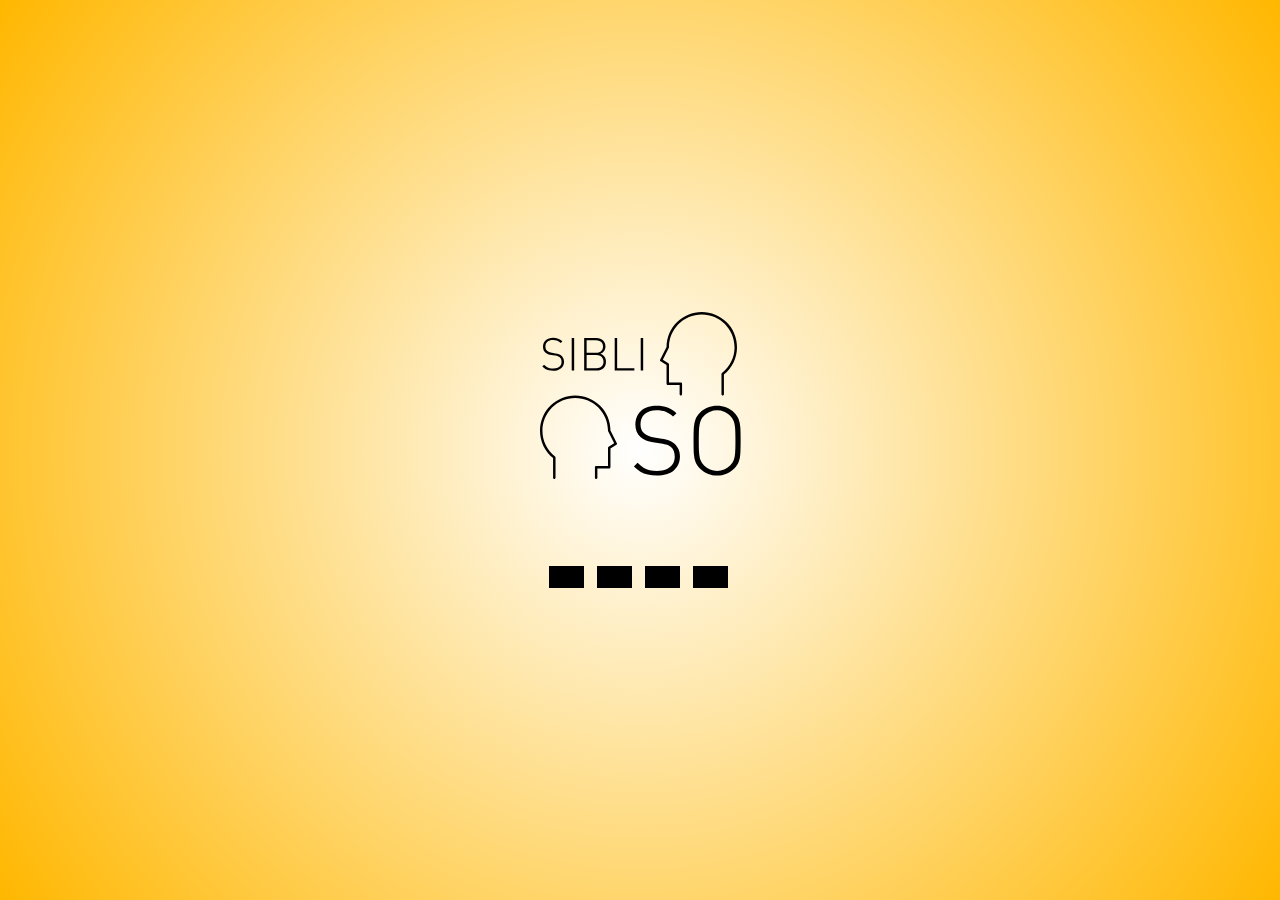
<file: index.html>
<!doctype html>
<html class="no-js" lang="">
<head>
    <title>SibliSo</title>
    <link rel="stylesheet" href="css/style.css">
</head>
<body>
<div class="preloader-section">
    <div class="preloader-section__wrap">
        <div class="preloader-section__header">
            <a href="login-form.html">
                <svg width="201px" height="167px" viewBox="0 0 201 167" version="1.1" xmlns="http://www.w3.org/2000/svg"
                     xmlns:xlink="http://www.w3.org/1999/xlink">
                    <title>logo</title>
                    <desc>Created with Sketch.</desc>
                    <defs></defs>
                    <g id="Preloading" stroke="none" stroke-width="1" fill="none" fill-rule="evenodd"
                       transform="translate(-620.000000, -429.000000)">
                        <g id="logo" transform="translate(620.000000, 429.000000)" fill="#000000">
                            <g id="solution"
                               transform="translate(38.500000, 125.250000) scale(-1, 1) translate(-38.500000, -125.250000) translate(0.000000, 83.500000)"
                               fill-rule="nonzero">
                                <path d="M66.6812644,10.3138607 C60.027,3.662903 51.1798288,0 41.7697463,0 C32.3596638,0 23.5121663,3.662903 16.858065,10.3138607 C10.2726552,16.8963225 6.61536324,25.6248279 6.54063472,34.9221759 L0.129645847,47.7380962 C-0.156867858,48.3108529 0.0459433806,49.0075547 0.595638523,49.3369876 L6.53949258,52.9017131 L6.53949258,71.8163832 C6.53949258,72.4931885 7.08837191,73.0419716 7.76566029,73.0419716 L19.6181253,73.0419716 L19.6181253,82.2744116 C19.6181253,82.9512169 20.1670046,83.5 20.844293,83.5 C21.5215813,83.5 22.0704607,82.9512169 22.0704607,82.2744116 L22.0704607,71.8163832 C22.0704607,71.1395779 21.5215813,70.5907947 20.844293,70.5907947 L8.99150166,70.5907947 L8.99150166,52.2077838 C8.99150166,51.7774008 8.76552132,51.3783303 8.39612096,51.15686 L2.83047805,47.8189867 L8.86195048,35.7617407 C8.94712141,35.5914793 8.99150166,35.4040939 8.99150166,35.2136099 C8.99150166,17.1482897 23.6957243,2.45101377 41.7695831,2.45101377 C59.8434419,2.45101377 74.5476646,17.1482897 74.5476646,35.2136099 C74.5476646,45.3652005 69.9523503,54.7780131 61.9400826,61.0391962 C61.6428002,61.2714301 61.4690319,61.6276091 61.4690319,62.0048262 L61.4690319,82.2742485 C61.4690319,82.9510538 62.0179112,83.4998369 62.6951996,83.4998369 C63.372488,83.4998369 63.9213673,82.9510538 63.9213673,82.2742485 L63.9213673,62.5960115 C72.2413598,55.8693821 77,45.9240949 77,35.213773 C77,25.8078099 73.3355289,16.9648184 66.6812644,10.3138607 Z"
                                      id="Shape"></path>
                            </g>
                            <g id="solution-copy" transform="translate(120.000000, 0.000000)" fill-rule="nonzero">
                                <path d="M66.6812644,10.3138607 C60.027,3.662903 51.1798288,0 41.7697463,0 C32.3596638,0 23.5121663,3.662903 16.858065,10.3138607 C10.2726552,16.8963225 6.61536324,25.6248279 6.54063472,34.9221759 L0.129645847,47.7380962 C-0.156867858,48.3108529 0.0459433806,49.0075547 0.595638523,49.3369876 L6.53949258,52.9017131 L6.53949258,71.8163832 C6.53949258,72.4931885 7.08837191,73.0419716 7.76566029,73.0419716 L19.6181253,73.0419716 L19.6181253,82.2744116 C19.6181253,82.9512169 20.1670046,83.5 20.844293,83.5 C21.5215813,83.5 22.0704607,82.9512169 22.0704607,82.2744116 L22.0704607,71.8163832 C22.0704607,71.1395779 21.5215813,70.5907947 20.844293,70.5907947 L8.99150166,70.5907947 L8.99150166,52.2077838 C8.99150166,51.7774008 8.76552132,51.3783303 8.39612096,51.15686 L2.83047805,47.8189867 L8.86195048,35.7617407 C8.94712141,35.5914793 8.99150166,35.4040939 8.99150166,35.2136099 C8.99150166,17.1482897 23.6957243,2.45101377 41.7695831,2.45101377 C59.8434419,2.45101377 74.5476646,17.1482897 74.5476646,35.2136099 C74.5476646,45.3652005 69.9523503,54.7780131 61.9400826,61.0391962 C61.6428002,61.2714301 61.4690319,61.6276091 61.4690319,62.0048262 L61.4690319,82.2742485 C61.4690319,82.9510538 62.0179112,83.4998369 62.6951996,83.4998369 C63.372488,83.4998369 63.9213673,82.9510538 63.9213673,82.2742485 L63.9213673,62.5960115 C72.2413598,55.8693821 77,45.9240949 77,35.213773 C77,25.8078099 73.3355289,16.9648184 66.6812644,10.3138607 Z"
                                      id="Shape"></path>
                            </g>
                            <path d="M24.0163574,49.8132324 C24.0163574,51.1462469 23.7682723,52.3718613 23.2720947,53.4901123 C22.7759171,54.6083633 22.0575812,55.5562705 21.1170654,56.3338623 C20.1765497,57.1114541 19.0212878,57.7113016 17.6512451,58.1334229 C16.2812025,58.5555441 14.7667726,58.7666016 13.1079102,58.7666016 C11.5675379,58.7666016 10.1604881,58.6184911 8.88671875,58.3222656 C7.61294936,58.0260402 6.44287643,57.5594921 5.37646484,56.9226074 C4.31005326,56.2857227 3.28809083,55.4785205 2.31054688,54.5009766 L4.04345703,52.7680664 C5.02100098,53.7456104 5.96150264,54.5120822 6.86499023,55.0675049 C7.76847782,55.6229276 8.73860159,56.0154204 9.77539062,56.2449951 C10.8121797,56.4745698 11.9674415,56.5893555 13.2412109,56.5893555 C14.9445072,56.5893555 16.4182067,56.3264593 17.6623535,55.8006592 C18.9065004,55.274859 19.8692186,54.5046844 20.5505371,53.4901123 C21.2318556,52.4755402 21.5725098,51.2795479 21.5725098,49.9020996 C21.5725098,47.9173892 20.9800678,46.3992566 19.795166,45.3476562 C19.247149,44.8736955 18.6398959,44.5145276 17.9733887,44.2701416 C17.3068814,44.0257556 16.3515687,43.8072926 15.1074219,43.6147461 L11.3305664,43.0371094 C8.87189526,42.6668276 6.94645878,41.8744364 5.55419922,40.6599121 C3.85090294,39.23803 2.99926758,37.2533493 2.99926758,34.7058105 C2.99926758,33.3431735 3.23994714,32.1101536 3.72131348,31.0067139 C4.20267982,29.9032741 4.87287982,28.970178 5.73193359,28.2073975 C6.59098737,27.444617 7.64997743,26.8595805 8.90893555,26.4522705 C10.1678937,26.0449605 11.5527268,25.8413086 13.0634766,25.8413086 C15.0333757,25.8413086 16.7292409,26.1190158 18.151123,26.6744385 C19.5730052,27.2298612 20.9874604,28.1148214 22.3945312,29.3293457 L20.7949219,30.9289551 C19.6544539,29.9069773 18.5028948,29.1516138 17.34021,28.6628418 C16.1775251,28.1740698 14.7075284,27.9296875 12.9301758,27.9296875 C10.5899948,27.9296875 8.75342463,28.529535 7.42041016,29.729248 C6.08739568,30.9289611 5.42089844,32.5581766 5.42089844,34.6169434 C5.42089844,36.4979749 5.97631281,37.9050246 7.0871582,38.8381348 C7.69442035,39.3269067 8.43867561,39.7527244 9.31994629,40.1156006 C10.201217,40.4784767 11.0713661,40.7191563 11.9304199,40.8376465 L15.418457,41.3930664 C16.9143955,41.6152355 18.0844684,41.8818344 18.9287109,42.1928711 C19.7729534,42.5039078 20.528317,42.9482393 21.1948242,43.5258789 C22.1131231,44.2812538 22.8129452,45.1958361 23.2943115,46.2696533 C23.7756779,47.3434705 24.0163574,48.5246518 24.0163574,49.8132324 Z M34.1694336,58.5 L31.7033691,58.5 L31.7033691,26.1079102 L34.1694336,26.1079102 L34.1694336,58.5 Z M65.9616699,49.6799316 C65.9616699,52.5088846 65.1100346,54.6861089 63.4067383,56.2116699 C61.703442,57.7372309 59.3855127,58.5 56.4528809,58.5 L44.1669922,58.5 L44.1669922,26.1079102 L56.0974121,26.1079102 C57.9191986,26.1079102 59.5373058,26.4448615 60.9517822,27.1187744 C62.3662587,27.7926873 63.4733847,28.7739193 64.2731934,30.0625 C65.073002,31.3510807 65.4729004,32.8544022 65.4729004,34.5725098 C65.4729004,36.275806 65.0211634,37.7791276 64.1176758,39.0825195 C63.2141882,40.3859115 61.9774655,41.3041966 60.4074707,41.8374023 C62.1848233,42.4446645 63.5548454,43.4333021 64.5175781,44.8033447 C65.4803108,46.1733874 65.9616699,47.7989001 65.9616699,49.6799316 Z M63.0068359,34.5725098 C63.0068359,33.1506277 62.6921011,31.9694464 62.0626221,31.0289307 C61.433143,30.0884149 60.5778049,29.3959983 59.496582,28.9516602 C58.4153592,28.507322 57.1934476,28.2851562 55.8308105,28.2851562 L46.6330566,28.2851562 L46.6330566,40.8376465 L55.8308105,40.8376465 C57.9340112,40.8376465 59.6557957,40.315557 60.9962158,39.2713623 C62.3366359,38.2271676 63.0068359,36.6608991 63.0068359,34.5725098 Z M63.5178223,49.6799316 C63.5178223,48.3024833 63.2178985,47.1175994 62.618042,46.1252441 C62.0181855,45.1328889 61.1702529,44.3701199 60.0742188,43.8369141 C58.9781846,43.3037083 57.6822178,43.0371094 56.1862793,43.0371094 L46.6330566,43.0371094 L46.6330566,56.3227539 L56.1862793,56.3227539 C57.6822178,56.3227539 58.9781846,56.056155 60.0742188,55.5229492 C61.1702529,54.9897434 62.0181855,54.2232716 62.618042,53.2235107 C63.2178985,52.2237499 63.5178223,51.0425687 63.5178223,49.6799316 Z M94.3547363,58.5 L74.6928711,58.5 L74.6928711,26.1079102 L77.1589355,26.1079102 L77.1589355,56.3227539 L94.3547363,56.3227539 L94.3547363,58.5 Z M103.174805,58.5 L100.70874,58.5 L100.70874,26.1079102 L103.174805,26.1079102 L103.174805,58.5 Z"
                                  id="SIBLI"></path>
                            <path d="M139.935791,144.576416 C139.935791,147.403579 139.409633,150.002959 138.3573,152.374634 C137.304967,154.746309 135.781463,156.756706 133.786743,158.405884 C131.792023,160.055062 129.341852,161.327266 126.436157,162.222534 C123.530462,163.117802 120.31854,163.56543 116.800293,163.56543 C113.53335,163.56543 110.549167,163.251305 107.847656,162.623047 C105.146145,161.994789 102.664562,161.005296 100.402832,159.654541 C98.141102,158.303786 95.9736432,156.591807 93.9003906,154.518555 L97.5756836,150.843262 C99.6489361,152.916514 101.643626,154.542108 103.559814,155.720093 C105.476002,156.898077 107.533518,157.730507 109.732422,158.217407 C111.931326,158.704307 114.381497,158.947754 117.083008,158.947754 C120.695493,158.947754 123.821032,158.390183 126.459717,157.275024 C129.098402,156.159866 131.140211,154.526419 132.585205,152.374634 C134.030199,150.222849 134.752686,147.686294 134.752686,144.764893 C134.752686,140.555562 133.496188,137.335786 130.983154,135.105469 C129.820876,134.100255 128.532966,133.338504 127.119385,132.82019 C125.705803,132.301877 123.679701,131.838544 121.041016,131.430176 L113.030762,130.205078 C107.816217,129.419755 103.732599,127.739189 100.779785,125.16333 C97.1672996,122.14769 95.361084,117.938422 95.361084,112.5354 C95.361084,109.645412 95.8715362,107.030326 96.8924561,104.690063 C97.9133759,102.349801 99.3347891,100.370817 101.156738,98.7530518 C102.978687,97.1352865 105.224677,95.8944949 107.894775,95.0306396 C110.564873,94.1667844 113.501937,93.7348633 116.706055,93.7348633 C120.883973,93.7348633 124.480698,94.3238466 127.496338,95.5018311 C130.511978,96.6798155 133.511867,98.5567091 136.496094,101.132568 L133.103516,104.525146 C130.684721,102.357655 128.242403,100.75562 125.776489,99.7189941 C123.310575,98.6823679 120.19289,98.1640625 116.42334,98.1640625 C111.460099,98.1640625 107.564956,99.4362666 104.737793,101.980713 C101.91063,104.525159 100.49707,107.980528 100.49707,112.346924 C100.49707,116.336364 101.675037,119.320547 104.031006,121.299561 C105.318935,122.336187 106.897411,123.239295 108.766479,124.008911 C110.635548,124.778528 112.481029,125.28898 114.302979,125.540283 L121.700684,126.718262 C124.873388,127.189455 127.354972,127.75488 129.145508,128.414551 C130.936044,129.074222 132.538079,130.016595 133.95166,131.241699 C135.899261,132.843758 137.383499,134.783477 138.404419,137.060913 C139.425339,139.33835 139.935791,141.843492 139.935791,144.576416 Z M200.625244,128.650146 C200.625244,134.838491 200.515301,139.393296 200.29541,142.314697 C200.07552,145.236099 199.525802,147.827625 198.64624,150.089355 C197.766679,152.351086 196.306,154.502838 194.26416,156.544678 C192.033843,158.774995 189.434463,160.502679 186.465942,161.727783 C183.497422,162.952887 180.379736,163.56543 177.112793,163.56543 C173.84585,163.56543 170.720311,162.952887 167.736084,161.727783 C164.751857,160.502679 162.144624,158.774995 159.914307,156.544678 C157.872467,154.502838 156.411788,152.351086 155.532227,150.089355 C154.652665,147.827625 154.102947,145.236099 153.883057,142.314697 C153.663166,139.393296 153.553223,134.838491 153.553223,128.650146 C153.553223,122.461802 153.663166,117.906997 153.883057,114.985596 C154.102947,112.064194 154.652665,109.472668 155.532227,107.210938 C156.411788,104.949207 157.872467,102.797455 159.914307,100.755615 C162.144624,98.5252981 164.744004,96.7976135 167.712524,95.5725098 C170.681045,94.347406 173.814437,93.7348633 177.112793,93.7348633 C180.411149,93.7348633 183.536688,94.347406 186.489502,95.5725098 C189.442316,96.7976135 192.033843,98.5252981 194.26416,100.755615 C196.306,102.797455 197.766679,104.949207 198.64624,107.210938 C199.525802,109.472668 200.07552,112.064194 200.29541,114.985596 C200.515301,117.906997 200.625244,122.461802 200.625244,128.650146 Z M195.442139,128.650146 C195.442139,123.215712 195.332195,119.069269 195.112305,116.210693 C194.892414,113.352118 194.405521,110.941213 193.651611,108.977905 C192.897701,107.014598 191.719735,105.231942 190.117676,103.629883 C188.358552,101.870759 186.371715,100.551437 184.157104,99.671875 C181.942494,98.7923133 179.594413,98.3525391 177.112793,98.3525391 C174.662585,98.3525391 172.314505,98.7923133 170.068481,99.671875 C167.822458,100.551437 165.819914,101.870759 164.060791,103.629883 C162.835687,104.854987 161.885461,106.127191 161.210083,107.446533 C160.534705,108.765876 160.008547,110.430735 159.631592,112.441162 C159.254637,114.451589 159.019043,116.744697 158.924805,119.320557 C158.830566,121.896416 158.783447,125.006248 158.783447,128.650146 C158.783447,134.084581 158.893391,138.223171 159.113281,141.06604 C159.333172,143.908909 159.820065,146.319814 160.573975,148.298828 C161.327885,150.277842 162.490145,152.052645 164.060791,153.623291 C165.788501,155.351001 167.783192,156.670324 170.044922,157.581299 C172.306652,158.492273 174.662585,158.947754 177.112793,158.947754 C179.594413,158.947754 181.950347,158.492273 184.180664,157.581299 C186.410981,156.670324 188.389965,155.351001 190.117676,153.623291 C191.751147,151.989819 192.936967,150.19931 193.675171,148.251709 C194.413374,146.304108 194.892414,143.908909 195.112305,141.06604 C195.332195,138.223171 195.442139,134.084581 195.442139,128.650146 Z"
                                  id="SO"></path>
                        </g>
                    </g>
                </svg>
            </a>
        </div>
        <div class="preloader-section__body">
            <div class="preloader-section__loader">
                <div class="preloader-section__loader-item">
                </div>
                <div class="preloader-section__loader-item">
                </div>
                <div class="preloader-section__loader-item">
                </div>
                <div class="preloader-section__loader-item">
                </div>
            </div>
        </div>
    </div>
</div>
</body>
</html>
</file>
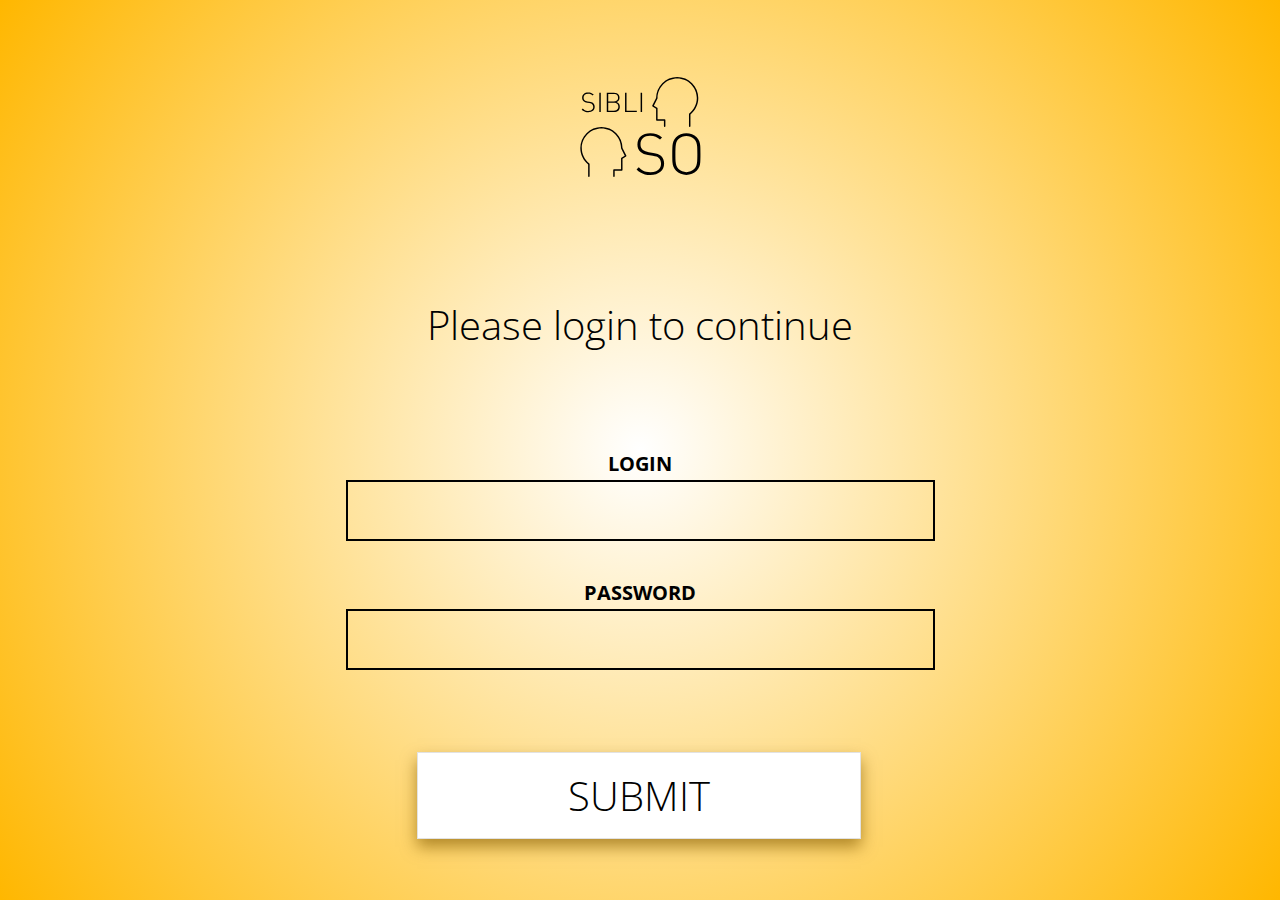
<file: login-form.html>
<!DOCTYPE html>
<html lang="en">
<head>
    <meta charset="UTF-8">
    <title>SibliSO</title>
    <link rel="stylesheet" href="css/style.css">
</head>
<body>
<div class="form-section">
    <div class="form-section__wrap">
        <div class="form-section__header">
            <svg width="121px" height="100px" viewBox="0 0 201 167" version="1.1" xmlns="http://www.w3.org/2000/svg"
                 xmlns:xlink="http://www.w3.org/1999/xlink">
                <title>logo</title>
                <desc>Created with Sketch.</desc>
                <defs></defs>
                <g id="Preloading" stroke="none" stroke-width="1" fill="none" fill-rule="evenodd"
                   transform="translate(-620.000000, -429.000000)">
                    <g id="logo" transform="translate(620.000000, 429.000000)" fill="#000000">
                        <g id="solution"
                           transform="translate(38.500000, 125.250000) scale(-1, 1) translate(-38.500000, -125.250000) translate(0.000000, 83.500000)"
                           fill-rule="nonzero">
                            <path d="M66.6812644,10.3138607 C60.027,3.662903 51.1798288,0 41.7697463,0 C32.3596638,0 23.5121663,3.662903 16.858065,10.3138607 C10.2726552,16.8963225 6.61536324,25.6248279 6.54063472,34.9221759 L0.129645847,47.7380962 C-0.156867858,48.3108529 0.0459433806,49.0075547 0.595638523,49.3369876 L6.53949258,52.9017131 L6.53949258,71.8163832 C6.53949258,72.4931885 7.08837191,73.0419716 7.76566029,73.0419716 L19.6181253,73.0419716 L19.6181253,82.2744116 C19.6181253,82.9512169 20.1670046,83.5 20.844293,83.5 C21.5215813,83.5 22.0704607,82.9512169 22.0704607,82.2744116 L22.0704607,71.8163832 C22.0704607,71.1395779 21.5215813,70.5907947 20.844293,70.5907947 L8.99150166,70.5907947 L8.99150166,52.2077838 C8.99150166,51.7774008 8.76552132,51.3783303 8.39612096,51.15686 L2.83047805,47.8189867 L8.86195048,35.7617407 C8.94712141,35.5914793 8.99150166,35.4040939 8.99150166,35.2136099 C8.99150166,17.1482897 23.6957243,2.45101377 41.7695831,2.45101377 C59.8434419,2.45101377 74.5476646,17.1482897 74.5476646,35.2136099 C74.5476646,45.3652005 69.9523503,54.7780131 61.9400826,61.0391962 C61.6428002,61.2714301 61.4690319,61.6276091 61.4690319,62.0048262 L61.4690319,82.2742485 C61.4690319,82.9510538 62.0179112,83.4998369 62.6951996,83.4998369 C63.372488,83.4998369 63.9213673,82.9510538 63.9213673,82.2742485 L63.9213673,62.5960115 C72.2413598,55.8693821 77,45.9240949 77,35.213773 C77,25.8078099 73.3355289,16.9648184 66.6812644,10.3138607 Z"
                                  id="Shape"></path>
                        </g>
                        <g id="solution-copy" transform="translate(120.000000, 0.000000)" fill-rule="nonzero">
                            <path d="M66.6812644,10.3138607 C60.027,3.662903 51.1798288,0 41.7697463,0 C32.3596638,0 23.5121663,3.662903 16.858065,10.3138607 C10.2726552,16.8963225 6.61536324,25.6248279 6.54063472,34.9221759 L0.129645847,47.7380962 C-0.156867858,48.3108529 0.0459433806,49.0075547 0.595638523,49.3369876 L6.53949258,52.9017131 L6.53949258,71.8163832 C6.53949258,72.4931885 7.08837191,73.0419716 7.76566029,73.0419716 L19.6181253,73.0419716 L19.6181253,82.2744116 C19.6181253,82.9512169 20.1670046,83.5 20.844293,83.5 C21.5215813,83.5 22.0704607,82.9512169 22.0704607,82.2744116 L22.0704607,71.8163832 C22.0704607,71.1395779 21.5215813,70.5907947 20.844293,70.5907947 L8.99150166,70.5907947 L8.99150166,52.2077838 C8.99150166,51.7774008 8.76552132,51.3783303 8.39612096,51.15686 L2.83047805,47.8189867 L8.86195048,35.7617407 C8.94712141,35.5914793 8.99150166,35.4040939 8.99150166,35.2136099 C8.99150166,17.1482897 23.6957243,2.45101377 41.7695831,2.45101377 C59.8434419,2.45101377 74.5476646,17.1482897 74.5476646,35.2136099 C74.5476646,45.3652005 69.9523503,54.7780131 61.9400826,61.0391962 C61.6428002,61.2714301 61.4690319,61.6276091 61.4690319,62.0048262 L61.4690319,82.2742485 C61.4690319,82.9510538 62.0179112,83.4998369 62.6951996,83.4998369 C63.372488,83.4998369 63.9213673,82.9510538 63.9213673,82.2742485 L63.9213673,62.5960115 C72.2413598,55.8693821 77,45.9240949 77,35.213773 C77,25.8078099 73.3355289,16.9648184 66.6812644,10.3138607 Z"
                                  id="Shape"></path>
                        </g>
                        <path d="M24.0163574,49.8132324 C24.0163574,51.1462469 23.7682723,52.3718613 23.2720947,53.4901123 C22.7759171,54.6083633 22.0575812,55.5562705 21.1170654,56.3338623 C20.1765497,57.1114541 19.0212878,57.7113016 17.6512451,58.1334229 C16.2812025,58.5555441 14.7667726,58.7666016 13.1079102,58.7666016 C11.5675379,58.7666016 10.1604881,58.6184911 8.88671875,58.3222656 C7.61294936,58.0260402 6.44287643,57.5594921 5.37646484,56.9226074 C4.31005326,56.2857227 3.28809083,55.4785205 2.31054688,54.5009766 L4.04345703,52.7680664 C5.02100098,53.7456104 5.96150264,54.5120822 6.86499023,55.0675049 C7.76847782,55.6229276 8.73860159,56.0154204 9.77539062,56.2449951 C10.8121797,56.4745698 11.9674415,56.5893555 13.2412109,56.5893555 C14.9445072,56.5893555 16.4182067,56.3264593 17.6623535,55.8006592 C18.9065004,55.274859 19.8692186,54.5046844 20.5505371,53.4901123 C21.2318556,52.4755402 21.5725098,51.2795479 21.5725098,49.9020996 C21.5725098,47.9173892 20.9800678,46.3992566 19.795166,45.3476562 C19.247149,44.8736955 18.6398959,44.5145276 17.9733887,44.2701416 C17.3068814,44.0257556 16.3515687,43.8072926 15.1074219,43.6147461 L11.3305664,43.0371094 C8.87189526,42.6668276 6.94645878,41.8744364 5.55419922,40.6599121 C3.85090294,39.23803 2.99926758,37.2533493 2.99926758,34.7058105 C2.99926758,33.3431735 3.23994714,32.1101536 3.72131348,31.0067139 C4.20267982,29.9032741 4.87287982,28.970178 5.73193359,28.2073975 C6.59098737,27.444617 7.64997743,26.8595805 8.90893555,26.4522705 C10.1678937,26.0449605 11.5527268,25.8413086 13.0634766,25.8413086 C15.0333757,25.8413086 16.7292409,26.1190158 18.151123,26.6744385 C19.5730052,27.2298612 20.9874604,28.1148214 22.3945312,29.3293457 L20.7949219,30.9289551 C19.6544539,29.9069773 18.5028948,29.1516138 17.34021,28.6628418 C16.1775251,28.1740698 14.7075284,27.9296875 12.9301758,27.9296875 C10.5899948,27.9296875 8.75342463,28.529535 7.42041016,29.729248 C6.08739568,30.9289611 5.42089844,32.5581766 5.42089844,34.6169434 C5.42089844,36.4979749 5.97631281,37.9050246 7.0871582,38.8381348 C7.69442035,39.3269067 8.43867561,39.7527244 9.31994629,40.1156006 C10.201217,40.4784767 11.0713661,40.7191563 11.9304199,40.8376465 L15.418457,41.3930664 C16.9143955,41.6152355 18.0844684,41.8818344 18.9287109,42.1928711 C19.7729534,42.5039078 20.528317,42.9482393 21.1948242,43.5258789 C22.1131231,44.2812538 22.8129452,45.1958361 23.2943115,46.2696533 C23.7756779,47.3434705 24.0163574,48.5246518 24.0163574,49.8132324 Z M34.1694336,58.5 L31.7033691,58.5 L31.7033691,26.1079102 L34.1694336,26.1079102 L34.1694336,58.5 Z M65.9616699,49.6799316 C65.9616699,52.5088846 65.1100346,54.6861089 63.4067383,56.2116699 C61.703442,57.7372309 59.3855127,58.5 56.4528809,58.5 L44.1669922,58.5 L44.1669922,26.1079102 L56.0974121,26.1079102 C57.9191986,26.1079102 59.5373058,26.4448615 60.9517822,27.1187744 C62.3662587,27.7926873 63.4733847,28.7739193 64.2731934,30.0625 C65.073002,31.3510807 65.4729004,32.8544022 65.4729004,34.5725098 C65.4729004,36.275806 65.0211634,37.7791276 64.1176758,39.0825195 C63.2141882,40.3859115 61.9774655,41.3041966 60.4074707,41.8374023 C62.1848233,42.4446645 63.5548454,43.4333021 64.5175781,44.8033447 C65.4803108,46.1733874 65.9616699,47.7989001 65.9616699,49.6799316 Z M63.0068359,34.5725098 C63.0068359,33.1506277 62.6921011,31.9694464 62.0626221,31.0289307 C61.433143,30.0884149 60.5778049,29.3959983 59.496582,28.9516602 C58.4153592,28.507322 57.1934476,28.2851562 55.8308105,28.2851562 L46.6330566,28.2851562 L46.6330566,40.8376465 L55.8308105,40.8376465 C57.9340112,40.8376465 59.6557957,40.315557 60.9962158,39.2713623 C62.3366359,38.2271676 63.0068359,36.6608991 63.0068359,34.5725098 Z M63.5178223,49.6799316 C63.5178223,48.3024833 63.2178985,47.1175994 62.618042,46.1252441 C62.0181855,45.1328889 61.1702529,44.3701199 60.0742188,43.8369141 C58.9781846,43.3037083 57.6822178,43.0371094 56.1862793,43.0371094 L46.6330566,43.0371094 L46.6330566,56.3227539 L56.1862793,56.3227539 C57.6822178,56.3227539 58.9781846,56.056155 60.0742188,55.5229492 C61.1702529,54.9897434 62.0181855,54.2232716 62.618042,53.2235107 C63.2178985,52.2237499 63.5178223,51.0425687 63.5178223,49.6799316 Z M94.3547363,58.5 L74.6928711,58.5 L74.6928711,26.1079102 L77.1589355,26.1079102 L77.1589355,56.3227539 L94.3547363,56.3227539 L94.3547363,58.5 Z M103.174805,58.5 L100.70874,58.5 L100.70874,26.1079102 L103.174805,26.1079102 L103.174805,58.5 Z"
                              id="SIBLI"></path>
                        <path d="M139.935791,144.576416 C139.935791,147.403579 139.409633,150.002959 138.3573,152.374634 C137.304967,154.746309 135.781463,156.756706 133.786743,158.405884 C131.792023,160.055062 129.341852,161.327266 126.436157,162.222534 C123.530462,163.117802 120.31854,163.56543 116.800293,163.56543 C113.53335,163.56543 110.549167,163.251305 107.847656,162.623047 C105.146145,161.994789 102.664562,161.005296 100.402832,159.654541 C98.141102,158.303786 95.9736432,156.591807 93.9003906,154.518555 L97.5756836,150.843262 C99.6489361,152.916514 101.643626,154.542108 103.559814,155.720093 C105.476002,156.898077 107.533518,157.730507 109.732422,158.217407 C111.931326,158.704307 114.381497,158.947754 117.083008,158.947754 C120.695493,158.947754 123.821032,158.390183 126.459717,157.275024 C129.098402,156.159866 131.140211,154.526419 132.585205,152.374634 C134.030199,150.222849 134.752686,147.686294 134.752686,144.764893 C134.752686,140.555562 133.496188,137.335786 130.983154,135.105469 C129.820876,134.100255 128.532966,133.338504 127.119385,132.82019 C125.705803,132.301877 123.679701,131.838544 121.041016,131.430176 L113.030762,130.205078 C107.816217,129.419755 103.732599,127.739189 100.779785,125.16333 C97.1672996,122.14769 95.361084,117.938422 95.361084,112.5354 C95.361084,109.645412 95.8715362,107.030326 96.8924561,104.690063 C97.9133759,102.349801 99.3347891,100.370817 101.156738,98.7530518 C102.978687,97.1352865 105.224677,95.8944949 107.894775,95.0306396 C110.564873,94.1667844 113.501937,93.7348633 116.706055,93.7348633 C120.883973,93.7348633 124.480698,94.3238466 127.496338,95.5018311 C130.511978,96.6798155 133.511867,98.5567091 136.496094,101.132568 L133.103516,104.525146 C130.684721,102.357655 128.242403,100.75562 125.776489,99.7189941 C123.310575,98.6823679 120.19289,98.1640625 116.42334,98.1640625 C111.460099,98.1640625 107.564956,99.4362666 104.737793,101.980713 C101.91063,104.525159 100.49707,107.980528 100.49707,112.346924 C100.49707,116.336364 101.675037,119.320547 104.031006,121.299561 C105.318935,122.336187 106.897411,123.239295 108.766479,124.008911 C110.635548,124.778528 112.481029,125.28898 114.302979,125.540283 L121.700684,126.718262 C124.873388,127.189455 127.354972,127.75488 129.145508,128.414551 C130.936044,129.074222 132.538079,130.016595 133.95166,131.241699 C135.899261,132.843758 137.383499,134.783477 138.404419,137.060913 C139.425339,139.33835 139.935791,141.843492 139.935791,144.576416 Z M200.625244,128.650146 C200.625244,134.838491 200.515301,139.393296 200.29541,142.314697 C200.07552,145.236099 199.525802,147.827625 198.64624,150.089355 C197.766679,152.351086 196.306,154.502838 194.26416,156.544678 C192.033843,158.774995 189.434463,160.502679 186.465942,161.727783 C183.497422,162.952887 180.379736,163.56543 177.112793,163.56543 C173.84585,163.56543 170.720311,162.952887 167.736084,161.727783 C164.751857,160.502679 162.144624,158.774995 159.914307,156.544678 C157.872467,154.502838 156.411788,152.351086 155.532227,150.089355 C154.652665,147.827625 154.102947,145.236099 153.883057,142.314697 C153.663166,139.393296 153.553223,134.838491 153.553223,128.650146 C153.553223,122.461802 153.663166,117.906997 153.883057,114.985596 C154.102947,112.064194 154.652665,109.472668 155.532227,107.210938 C156.411788,104.949207 157.872467,102.797455 159.914307,100.755615 C162.144624,98.5252981 164.744004,96.7976135 167.712524,95.5725098 C170.681045,94.347406 173.814437,93.7348633 177.112793,93.7348633 C180.411149,93.7348633 183.536688,94.347406 186.489502,95.5725098 C189.442316,96.7976135 192.033843,98.5252981 194.26416,100.755615 C196.306,102.797455 197.766679,104.949207 198.64624,107.210938 C199.525802,109.472668 200.07552,112.064194 200.29541,114.985596 C200.515301,117.906997 200.625244,122.461802 200.625244,128.650146 Z M195.442139,128.650146 C195.442139,123.215712 195.332195,119.069269 195.112305,116.210693 C194.892414,113.352118 194.405521,110.941213 193.651611,108.977905 C192.897701,107.014598 191.719735,105.231942 190.117676,103.629883 C188.358552,101.870759 186.371715,100.551437 184.157104,99.671875 C181.942494,98.7923133 179.594413,98.3525391 177.112793,98.3525391 C174.662585,98.3525391 172.314505,98.7923133 170.068481,99.671875 C167.822458,100.551437 165.819914,101.870759 164.060791,103.629883 C162.835687,104.854987 161.885461,106.127191 161.210083,107.446533 C160.534705,108.765876 160.008547,110.430735 159.631592,112.441162 C159.254637,114.451589 159.019043,116.744697 158.924805,119.320557 C158.830566,121.896416 158.783447,125.006248 158.783447,128.650146 C158.783447,134.084581 158.893391,138.223171 159.113281,141.06604 C159.333172,143.908909 159.820065,146.319814 160.573975,148.298828 C161.327885,150.277842 162.490145,152.052645 164.060791,153.623291 C165.788501,155.351001 167.783192,156.670324 170.044922,157.581299 C172.306652,158.492273 174.662585,158.947754 177.112793,158.947754 C179.594413,158.947754 181.950347,158.492273 184.180664,157.581299 C186.410981,156.670324 188.389965,155.351001 190.117676,153.623291 C191.751147,151.989819 192.936967,150.19931 193.675171,148.251709 C194.413374,146.304108 194.892414,143.908909 195.112305,141.06604 C195.332195,138.223171 195.442139,134.084581 195.442139,128.650146 Z"
                              id="SO"></path>
                    </g>
                </g>
            </svg>
            <p class="form-section__title">Please login to continue</p>
        </div>
        <div class="form-section__body">

            <form class="form-section__item" action="#">
                <div class="form-section__item-wrap">
                        <div class="form-section__field--login">
                        <div class="form-section__form-field--login">
                            <label for="logn" class="form-section__label--login">Login</label>
                            <input type="text" id="logn" name="selector" class="form-section__input--login">
                        </div>
                    </div>
                    <div class="form-section__field--login">
                        <div class="form-section__form-field--login">
                            <label for="pswd" class="form-section__label--login">Password</label>
                            <input type="password" id="pswd" name="selector" class="form-section__input--login">
                        </div>
                    </div>
                </div>
                <div class="form-section__footer">
                    <a class="form-section__button" href="radioSS.html">Submit</a>
                </div>
            </form>


        </div>

    </div>
</div>
</body>
</html>
</file>
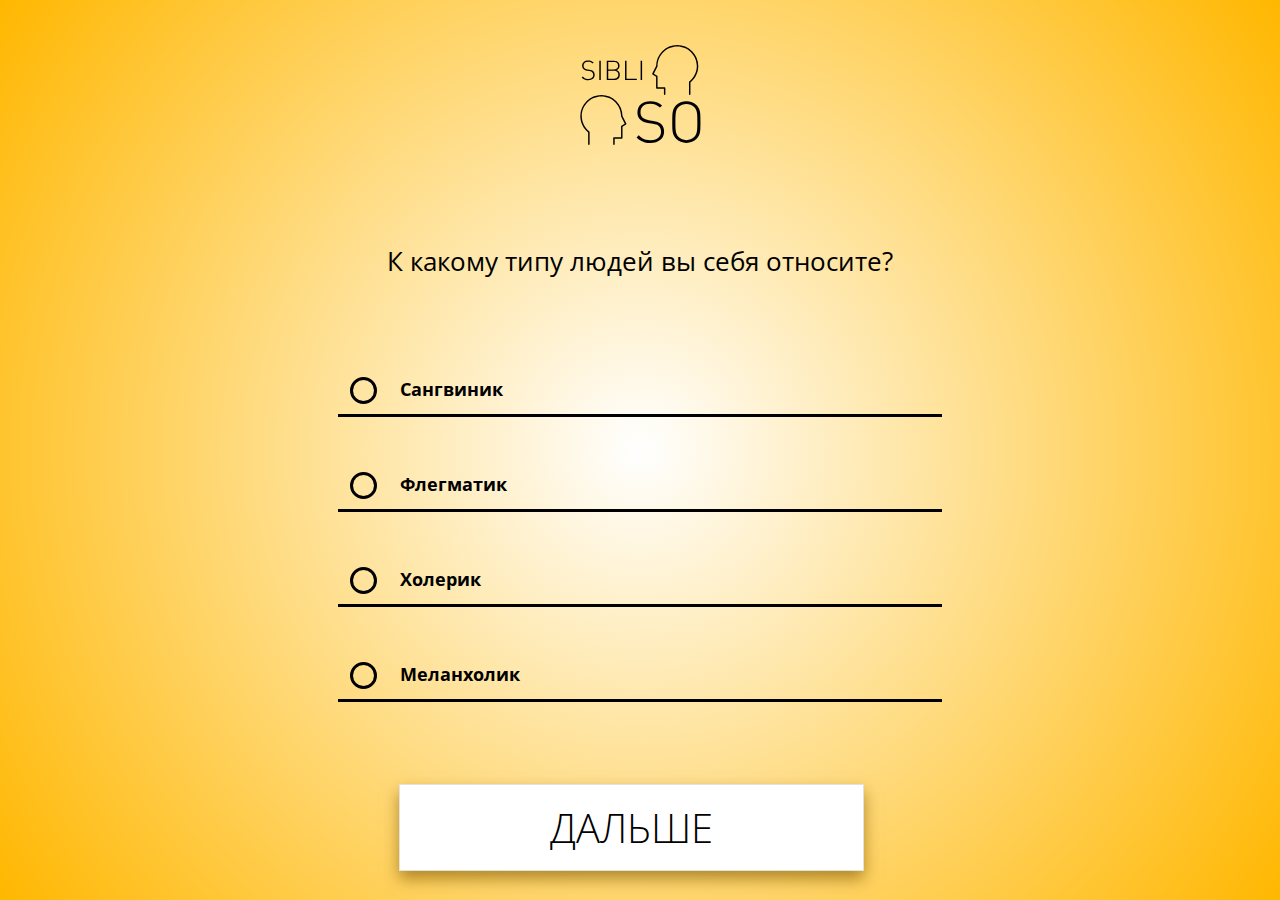
<file: radioSS.html>
<!DOCTYPE html>
<html lang="en">
<head>
    <meta charset="UTF-8">
    <title>SibliSO</title>
    <link rel="stylesheet" href="css/style.css">
</head>
<body>
<div class="form-section">
    <div class="form-section__wrap">
        <div class="form-section__header">
            <svg width="121px" height="100px" viewBox="0 0 201 167" version="1.1" xmlns="http://www.w3.org/2000/svg"
                 xmlns:xlink="http://www.w3.org/1999/xlink">
                <title>logo</title>
                <desc>Created with Sketch.</desc>
                <defs></defs>
                <g id="Preloading" stroke="none" stroke-width="1" fill="none" fill-rule="evenodd"
                   transform="translate(-620.000000, -429.000000)">
                    <g id="logo" transform="translate(620.000000, 429.000000)" fill="#000000">
                        <g id="solution"
                           transform="translate(38.500000, 125.250000) scale(-1, 1) translate(-38.500000, -125.250000) translate(0.000000, 83.500000)"
                           fill-rule="nonzero">
                            <path d="M66.6812644,10.3138607 C60.027,3.662903 51.1798288,0 41.7697463,0 C32.3596638,0 23.5121663,3.662903 16.858065,10.3138607 C10.2726552,16.8963225 6.61536324,25.6248279 6.54063472,34.9221759 L0.129645847,47.7380962 C-0.156867858,48.3108529 0.0459433806,49.0075547 0.595638523,49.3369876 L6.53949258,52.9017131 L6.53949258,71.8163832 C6.53949258,72.4931885 7.08837191,73.0419716 7.76566029,73.0419716 L19.6181253,73.0419716 L19.6181253,82.2744116 C19.6181253,82.9512169 20.1670046,83.5 20.844293,83.5 C21.5215813,83.5 22.0704607,82.9512169 22.0704607,82.2744116 L22.0704607,71.8163832 C22.0704607,71.1395779 21.5215813,70.5907947 20.844293,70.5907947 L8.99150166,70.5907947 L8.99150166,52.2077838 C8.99150166,51.7774008 8.76552132,51.3783303 8.39612096,51.15686 L2.83047805,47.8189867 L8.86195048,35.7617407 C8.94712141,35.5914793 8.99150166,35.4040939 8.99150166,35.2136099 C8.99150166,17.1482897 23.6957243,2.45101377 41.7695831,2.45101377 C59.8434419,2.45101377 74.5476646,17.1482897 74.5476646,35.2136099 C74.5476646,45.3652005 69.9523503,54.7780131 61.9400826,61.0391962 C61.6428002,61.2714301 61.4690319,61.6276091 61.4690319,62.0048262 L61.4690319,82.2742485 C61.4690319,82.9510538 62.0179112,83.4998369 62.6951996,83.4998369 C63.372488,83.4998369 63.9213673,82.9510538 63.9213673,82.2742485 L63.9213673,62.5960115 C72.2413598,55.8693821 77,45.9240949 77,35.213773 C77,25.8078099 73.3355289,16.9648184 66.6812644,10.3138607 Z"
                                  id="Shape"></path>
                        </g>
                        <g id="solution-copy" transform="translate(120.000000, 0.000000)" fill-rule="nonzero">
                            <path d="M66.6812644,10.3138607 C60.027,3.662903 51.1798288,0 41.7697463,0 C32.3596638,0 23.5121663,3.662903 16.858065,10.3138607 C10.2726552,16.8963225 6.61536324,25.6248279 6.54063472,34.9221759 L0.129645847,47.7380962 C-0.156867858,48.3108529 0.0459433806,49.0075547 0.595638523,49.3369876 L6.53949258,52.9017131 L6.53949258,71.8163832 C6.53949258,72.4931885 7.08837191,73.0419716 7.76566029,73.0419716 L19.6181253,73.0419716 L19.6181253,82.2744116 C19.6181253,82.9512169 20.1670046,83.5 20.844293,83.5 C21.5215813,83.5 22.0704607,82.9512169 22.0704607,82.2744116 L22.0704607,71.8163832 C22.0704607,71.1395779 21.5215813,70.5907947 20.844293,70.5907947 L8.99150166,70.5907947 L8.99150166,52.2077838 C8.99150166,51.7774008 8.76552132,51.3783303 8.39612096,51.15686 L2.83047805,47.8189867 L8.86195048,35.7617407 C8.94712141,35.5914793 8.99150166,35.4040939 8.99150166,35.2136099 C8.99150166,17.1482897 23.6957243,2.45101377 41.7695831,2.45101377 C59.8434419,2.45101377 74.5476646,17.1482897 74.5476646,35.2136099 C74.5476646,45.3652005 69.9523503,54.7780131 61.9400826,61.0391962 C61.6428002,61.2714301 61.4690319,61.6276091 61.4690319,62.0048262 L61.4690319,82.2742485 C61.4690319,82.9510538 62.0179112,83.4998369 62.6951996,83.4998369 C63.372488,83.4998369 63.9213673,82.9510538 63.9213673,82.2742485 L63.9213673,62.5960115 C72.2413598,55.8693821 77,45.9240949 77,35.213773 C77,25.8078099 73.3355289,16.9648184 66.6812644,10.3138607 Z"
                                  id="Shape"></path>
                        </g>
                        <path d="M24.0163574,49.8132324 C24.0163574,51.1462469 23.7682723,52.3718613 23.2720947,53.4901123 C22.7759171,54.6083633 22.0575812,55.5562705 21.1170654,56.3338623 C20.1765497,57.1114541 19.0212878,57.7113016 17.6512451,58.1334229 C16.2812025,58.5555441 14.7667726,58.7666016 13.1079102,58.7666016 C11.5675379,58.7666016 10.1604881,58.6184911 8.88671875,58.3222656 C7.61294936,58.0260402 6.44287643,57.5594921 5.37646484,56.9226074 C4.31005326,56.2857227 3.28809083,55.4785205 2.31054688,54.5009766 L4.04345703,52.7680664 C5.02100098,53.7456104 5.96150264,54.5120822 6.86499023,55.0675049 C7.76847782,55.6229276 8.73860159,56.0154204 9.77539062,56.2449951 C10.8121797,56.4745698 11.9674415,56.5893555 13.2412109,56.5893555 C14.9445072,56.5893555 16.4182067,56.3264593 17.6623535,55.8006592 C18.9065004,55.274859 19.8692186,54.5046844 20.5505371,53.4901123 C21.2318556,52.4755402 21.5725098,51.2795479 21.5725098,49.9020996 C21.5725098,47.9173892 20.9800678,46.3992566 19.795166,45.3476562 C19.247149,44.8736955 18.6398959,44.5145276 17.9733887,44.2701416 C17.3068814,44.0257556 16.3515687,43.8072926 15.1074219,43.6147461 L11.3305664,43.0371094 C8.87189526,42.6668276 6.94645878,41.8744364 5.55419922,40.6599121 C3.85090294,39.23803 2.99926758,37.2533493 2.99926758,34.7058105 C2.99926758,33.3431735 3.23994714,32.1101536 3.72131348,31.0067139 C4.20267982,29.9032741 4.87287982,28.970178 5.73193359,28.2073975 C6.59098737,27.444617 7.64997743,26.8595805 8.90893555,26.4522705 C10.1678937,26.0449605 11.5527268,25.8413086 13.0634766,25.8413086 C15.0333757,25.8413086 16.7292409,26.1190158 18.151123,26.6744385 C19.5730052,27.2298612 20.9874604,28.1148214 22.3945312,29.3293457 L20.7949219,30.9289551 C19.6544539,29.9069773 18.5028948,29.1516138 17.34021,28.6628418 C16.1775251,28.1740698 14.7075284,27.9296875 12.9301758,27.9296875 C10.5899948,27.9296875 8.75342463,28.529535 7.42041016,29.729248 C6.08739568,30.9289611 5.42089844,32.5581766 5.42089844,34.6169434 C5.42089844,36.4979749 5.97631281,37.9050246 7.0871582,38.8381348 C7.69442035,39.3269067 8.43867561,39.7527244 9.31994629,40.1156006 C10.201217,40.4784767 11.0713661,40.7191563 11.9304199,40.8376465 L15.418457,41.3930664 C16.9143955,41.6152355 18.0844684,41.8818344 18.9287109,42.1928711 C19.7729534,42.5039078 20.528317,42.9482393 21.1948242,43.5258789 C22.1131231,44.2812538 22.8129452,45.1958361 23.2943115,46.2696533 C23.7756779,47.3434705 24.0163574,48.5246518 24.0163574,49.8132324 Z M34.1694336,58.5 L31.7033691,58.5 L31.7033691,26.1079102 L34.1694336,26.1079102 L34.1694336,58.5 Z M65.9616699,49.6799316 C65.9616699,52.5088846 65.1100346,54.6861089 63.4067383,56.2116699 C61.703442,57.7372309 59.3855127,58.5 56.4528809,58.5 L44.1669922,58.5 L44.1669922,26.1079102 L56.0974121,26.1079102 C57.9191986,26.1079102 59.5373058,26.4448615 60.9517822,27.1187744 C62.3662587,27.7926873 63.4733847,28.7739193 64.2731934,30.0625 C65.073002,31.3510807 65.4729004,32.8544022 65.4729004,34.5725098 C65.4729004,36.275806 65.0211634,37.7791276 64.1176758,39.0825195 C63.2141882,40.3859115 61.9774655,41.3041966 60.4074707,41.8374023 C62.1848233,42.4446645 63.5548454,43.4333021 64.5175781,44.8033447 C65.4803108,46.1733874 65.9616699,47.7989001 65.9616699,49.6799316 Z M63.0068359,34.5725098 C63.0068359,33.1506277 62.6921011,31.9694464 62.0626221,31.0289307 C61.433143,30.0884149 60.5778049,29.3959983 59.496582,28.9516602 C58.4153592,28.507322 57.1934476,28.2851562 55.8308105,28.2851562 L46.6330566,28.2851562 L46.6330566,40.8376465 L55.8308105,40.8376465 C57.9340112,40.8376465 59.6557957,40.315557 60.9962158,39.2713623 C62.3366359,38.2271676 63.0068359,36.6608991 63.0068359,34.5725098 Z M63.5178223,49.6799316 C63.5178223,48.3024833 63.2178985,47.1175994 62.618042,46.1252441 C62.0181855,45.1328889 61.1702529,44.3701199 60.0742188,43.8369141 C58.9781846,43.3037083 57.6822178,43.0371094 56.1862793,43.0371094 L46.6330566,43.0371094 L46.6330566,56.3227539 L56.1862793,56.3227539 C57.6822178,56.3227539 58.9781846,56.056155 60.0742188,55.5229492 C61.1702529,54.9897434 62.0181855,54.2232716 62.618042,53.2235107 C63.2178985,52.2237499 63.5178223,51.0425687 63.5178223,49.6799316 Z M94.3547363,58.5 L74.6928711,58.5 L74.6928711,26.1079102 L77.1589355,26.1079102 L77.1589355,56.3227539 L94.3547363,56.3227539 L94.3547363,58.5 Z M103.174805,58.5 L100.70874,58.5 L100.70874,26.1079102 L103.174805,26.1079102 L103.174805,58.5 Z"
                              id="SIBLI"></path>
                        <path d="M139.935791,144.576416 C139.935791,147.403579 139.409633,150.002959 138.3573,152.374634 C137.304967,154.746309 135.781463,156.756706 133.786743,158.405884 C131.792023,160.055062 129.341852,161.327266 126.436157,162.222534 C123.530462,163.117802 120.31854,163.56543 116.800293,163.56543 C113.53335,163.56543 110.549167,163.251305 107.847656,162.623047 C105.146145,161.994789 102.664562,161.005296 100.402832,159.654541 C98.141102,158.303786 95.9736432,156.591807 93.9003906,154.518555 L97.5756836,150.843262 C99.6489361,152.916514 101.643626,154.542108 103.559814,155.720093 C105.476002,156.898077 107.533518,157.730507 109.732422,158.217407 C111.931326,158.704307 114.381497,158.947754 117.083008,158.947754 C120.695493,158.947754 123.821032,158.390183 126.459717,157.275024 C129.098402,156.159866 131.140211,154.526419 132.585205,152.374634 C134.030199,150.222849 134.752686,147.686294 134.752686,144.764893 C134.752686,140.555562 133.496188,137.335786 130.983154,135.105469 C129.820876,134.100255 128.532966,133.338504 127.119385,132.82019 C125.705803,132.301877 123.679701,131.838544 121.041016,131.430176 L113.030762,130.205078 C107.816217,129.419755 103.732599,127.739189 100.779785,125.16333 C97.1672996,122.14769 95.361084,117.938422 95.361084,112.5354 C95.361084,109.645412 95.8715362,107.030326 96.8924561,104.690063 C97.9133759,102.349801 99.3347891,100.370817 101.156738,98.7530518 C102.978687,97.1352865 105.224677,95.8944949 107.894775,95.0306396 C110.564873,94.1667844 113.501937,93.7348633 116.706055,93.7348633 C120.883973,93.7348633 124.480698,94.3238466 127.496338,95.5018311 C130.511978,96.6798155 133.511867,98.5567091 136.496094,101.132568 L133.103516,104.525146 C130.684721,102.357655 128.242403,100.75562 125.776489,99.7189941 C123.310575,98.6823679 120.19289,98.1640625 116.42334,98.1640625 C111.460099,98.1640625 107.564956,99.4362666 104.737793,101.980713 C101.91063,104.525159 100.49707,107.980528 100.49707,112.346924 C100.49707,116.336364 101.675037,119.320547 104.031006,121.299561 C105.318935,122.336187 106.897411,123.239295 108.766479,124.008911 C110.635548,124.778528 112.481029,125.28898 114.302979,125.540283 L121.700684,126.718262 C124.873388,127.189455 127.354972,127.75488 129.145508,128.414551 C130.936044,129.074222 132.538079,130.016595 133.95166,131.241699 C135.899261,132.843758 137.383499,134.783477 138.404419,137.060913 C139.425339,139.33835 139.935791,141.843492 139.935791,144.576416 Z M200.625244,128.650146 C200.625244,134.838491 200.515301,139.393296 200.29541,142.314697 C200.07552,145.236099 199.525802,147.827625 198.64624,150.089355 C197.766679,152.351086 196.306,154.502838 194.26416,156.544678 C192.033843,158.774995 189.434463,160.502679 186.465942,161.727783 C183.497422,162.952887 180.379736,163.56543 177.112793,163.56543 C173.84585,163.56543 170.720311,162.952887 167.736084,161.727783 C164.751857,160.502679 162.144624,158.774995 159.914307,156.544678 C157.872467,154.502838 156.411788,152.351086 155.532227,150.089355 C154.652665,147.827625 154.102947,145.236099 153.883057,142.314697 C153.663166,139.393296 153.553223,134.838491 153.553223,128.650146 C153.553223,122.461802 153.663166,117.906997 153.883057,114.985596 C154.102947,112.064194 154.652665,109.472668 155.532227,107.210938 C156.411788,104.949207 157.872467,102.797455 159.914307,100.755615 C162.144624,98.5252981 164.744004,96.7976135 167.712524,95.5725098 C170.681045,94.347406 173.814437,93.7348633 177.112793,93.7348633 C180.411149,93.7348633 183.536688,94.347406 186.489502,95.5725098 C189.442316,96.7976135 192.033843,98.5252981 194.26416,100.755615 C196.306,102.797455 197.766679,104.949207 198.64624,107.210938 C199.525802,109.472668 200.07552,112.064194 200.29541,114.985596 C200.515301,117.906997 200.625244,122.461802 200.625244,128.650146 Z M195.442139,128.650146 C195.442139,123.215712 195.332195,119.069269 195.112305,116.210693 C194.892414,113.352118 194.405521,110.941213 193.651611,108.977905 C192.897701,107.014598 191.719735,105.231942 190.117676,103.629883 C188.358552,101.870759 186.371715,100.551437 184.157104,99.671875 C181.942494,98.7923133 179.594413,98.3525391 177.112793,98.3525391 C174.662585,98.3525391 172.314505,98.7923133 170.068481,99.671875 C167.822458,100.551437 165.819914,101.870759 164.060791,103.629883 C162.835687,104.854987 161.885461,106.127191 161.210083,107.446533 C160.534705,108.765876 160.008547,110.430735 159.631592,112.441162 C159.254637,114.451589 159.019043,116.744697 158.924805,119.320557 C158.830566,121.896416 158.783447,125.006248 158.783447,128.650146 C158.783447,134.084581 158.893391,138.223171 159.113281,141.06604 C159.333172,143.908909 159.820065,146.319814 160.573975,148.298828 C161.327885,150.277842 162.490145,152.052645 164.060791,153.623291 C165.788501,155.351001 167.783192,156.670324 170.044922,157.581299 C172.306652,158.492273 174.662585,158.947754 177.112793,158.947754 C179.594413,158.947754 181.950347,158.492273 184.180664,157.581299 C186.410981,156.670324 188.389965,155.351001 190.117676,153.623291 C191.751147,151.989819 192.936967,150.19931 193.675171,148.251709 C194.413374,146.304108 194.892414,143.908909 195.112305,141.06604 C195.332195,138.223171 195.442139,134.084581 195.442139,128.650146 Z"
                              id="SO"></path>
                    </g>
                </g>
            </svg>
            <p class="form-section__subtitle">К какому типу людей вы себя относите? </p>
        </div>
        <div class="form-section__body">

            <form class="form-section__item" action="#">
                <div class="form-section__item-wrap">
                    <div class="form-section__field">
                        <div class="form-section__form-field">
                            <input type="radio" id="sang" name="selector" class="form-section__input">
                            <label for="sang" class="form-section__label">Сангвиник</label>
                        </div>
                    </div>
                    <div class="form-section__field">
                        <div class="form-section__form-field">
                            <input type="radio" id="fleg" name="selector" class="form-section__input">
                            <label for="fleg" class="form-section__label">Флегматик</label>
                        </div>
                    </div>
                    <div class="form-section__field">
                        <div class="form-section__form-field">
                            <input type="radio" id="holer" name="selector" class="form-section__input">
                            <label for="holer" class="form-section__label">Холерик</label>
                        </div>
                    </div>
                    <div class="form-section__field">
                        <div class="form-section__form-field">
                            <input type="radio" id="melan" name="selector" class="form-section__input">
                            <label for="melan" class="form-section__label">Меланхолик</label>
                        </div>
                    </div>
                </div>
                <div class="form-section__footer">
                    <a class="form-section__button" href="index.html">Дальше</a>
                </div>
            </form>


        </div>

    </div>
</div>
</body>
</html>
</file>
<file: css/style.css>
@import url("https://fonts.googleapis.com/css?family=Open+Sans:300,400,600,700");
body {
  margin: 0;
  padding: 0;
  font-family: "Open Sans";
  font-size: 16px;
  background: radial-gradient(circle, #FFFFFF 0%, #FFB700 100%); }

.form-section {
  display: flex;
  justify-content: center;
  align-items: center;
  height: 100vh; }
  .form-section__header {
    text-align: center; }
  .form-section__subtitle {
    font-size: 26px;
    line-height: 36px;
    font-weight: 400;
    margin-top: 93px;
    margin-bottom: 33px; }
  .form-section__field {
    margin-top: 55px;
    border-bottom: 3px solid #000;
    padding-left: 17px; }
  .form-section__label {
    font-weight: 700;
    font-size: 18px;
    display: inline-block;
    margin-bottom: 13px;
    padding-left: 20px;
    position: relative; }
    .form-section__label:before, .form-section__label:after {
      position: absolute;
      display: inline-block;
      content: ''; }
    .form-section__label:before {
      height: 21px;
      width: 21px;
      border: 3px solid #000;
      border-radius: 50%;
      left: -30px; }
    .form-section__label:after {
      height: 10px;
      width: 10px;
      border-radius: 50%;
      background-color: #000;
      left: -22px;
      bottom: 5.5px; }
  .form-section__input {
    transform: scale(2); }
  .form-section__item-wrap:not(:last-child) {
    margin: 98px 0; }
  .form-section__button {
    border: 1px solid #e2e2e2;
    background-color: #fff;
    box-shadow: 0 8px 15px 0 rgba(135, 94, 0, 0.65);
    font-size: 40px;
    font-weight: 300;
    line-height: 55px;
    padding: 15px 150px;
    color: #000;
    text-decoration: none;
    text-transform: uppercase; }
  .form-section__footer {
    text-align: center; }
  @media (min-width: 768px) {
    .form-section__field, .form-section__footer {
      width: 587px; } }
  .form-section__title {
    font-size: 40px;
    font-weight: 300;
    line-height: 55px;
    margin-top: 115px;
    margin-bottom: 94px; }
  .form-section__input--login {
    border: 2px solid #000;
    font-size: 20px;
    line-height: 27px;
    text-align: center; }
    @media (min-width: 768px) {
      .form-section__input--login {
        height: 55px;
        width: 581px; } }
  .form-section__field--login {
    text-align: center; }
  .form-section__field--login:not(:last-child) {
    margin-bottom: 38px; }
  .form-section__label--login {
    display: flex;
    flex-direction: column;
    padding-bottom: 3px;
    font-size: 20px;
    font-weight: bold;
    line-height: 27px;
    text-transform: uppercase; }
  .form-section__input--login {
    background: none; }

.preloader-section {
  display: flex;
  justify-content: center;
  align-items: center;
  height: 100vh; }
  .preloader-section__header {
    margin-bottom: 82px; }
  .preloader-section__loader {
    display: flex;
    flex-direction: row;
    height: 23px;
    width: 183px;
    margin: 0 auto; }
  .preloader-section__loader-item {
    height: 22.5px;
    width: 35px;
    background-color: #000;
    animation: ani-item 1s infinite;
    animation-timing-function: cubic-bezier(0.42, 0, 1, 1); }
    .preloader-section__loader-item:nth-child(1n) {
      animation-direction: alternate-reverse; }
    .preloader-section__loader-item:nth-child(2n) {
      animation-direction: alternate; }
    .preloader-section__loader-item:not(:last-child) {
      margin-right: 13px; }
@keyframes ani-item {
  0% {
    height: 22.5px; }
  50% {
    height: 45px;
    margin-top: -22.5px; }
  100% {
    height: 22.5px; } }
[type='radio'] {
  visibility: hidden; }
  [type='radio']:checked ~ [class$='__label']:after {
    transform: scale(1); }

[class$='__label']:after {
  transform: scale(0);
  transition: 500ms; }

/*# sourceMappingURL=style.css.map */
</file>
